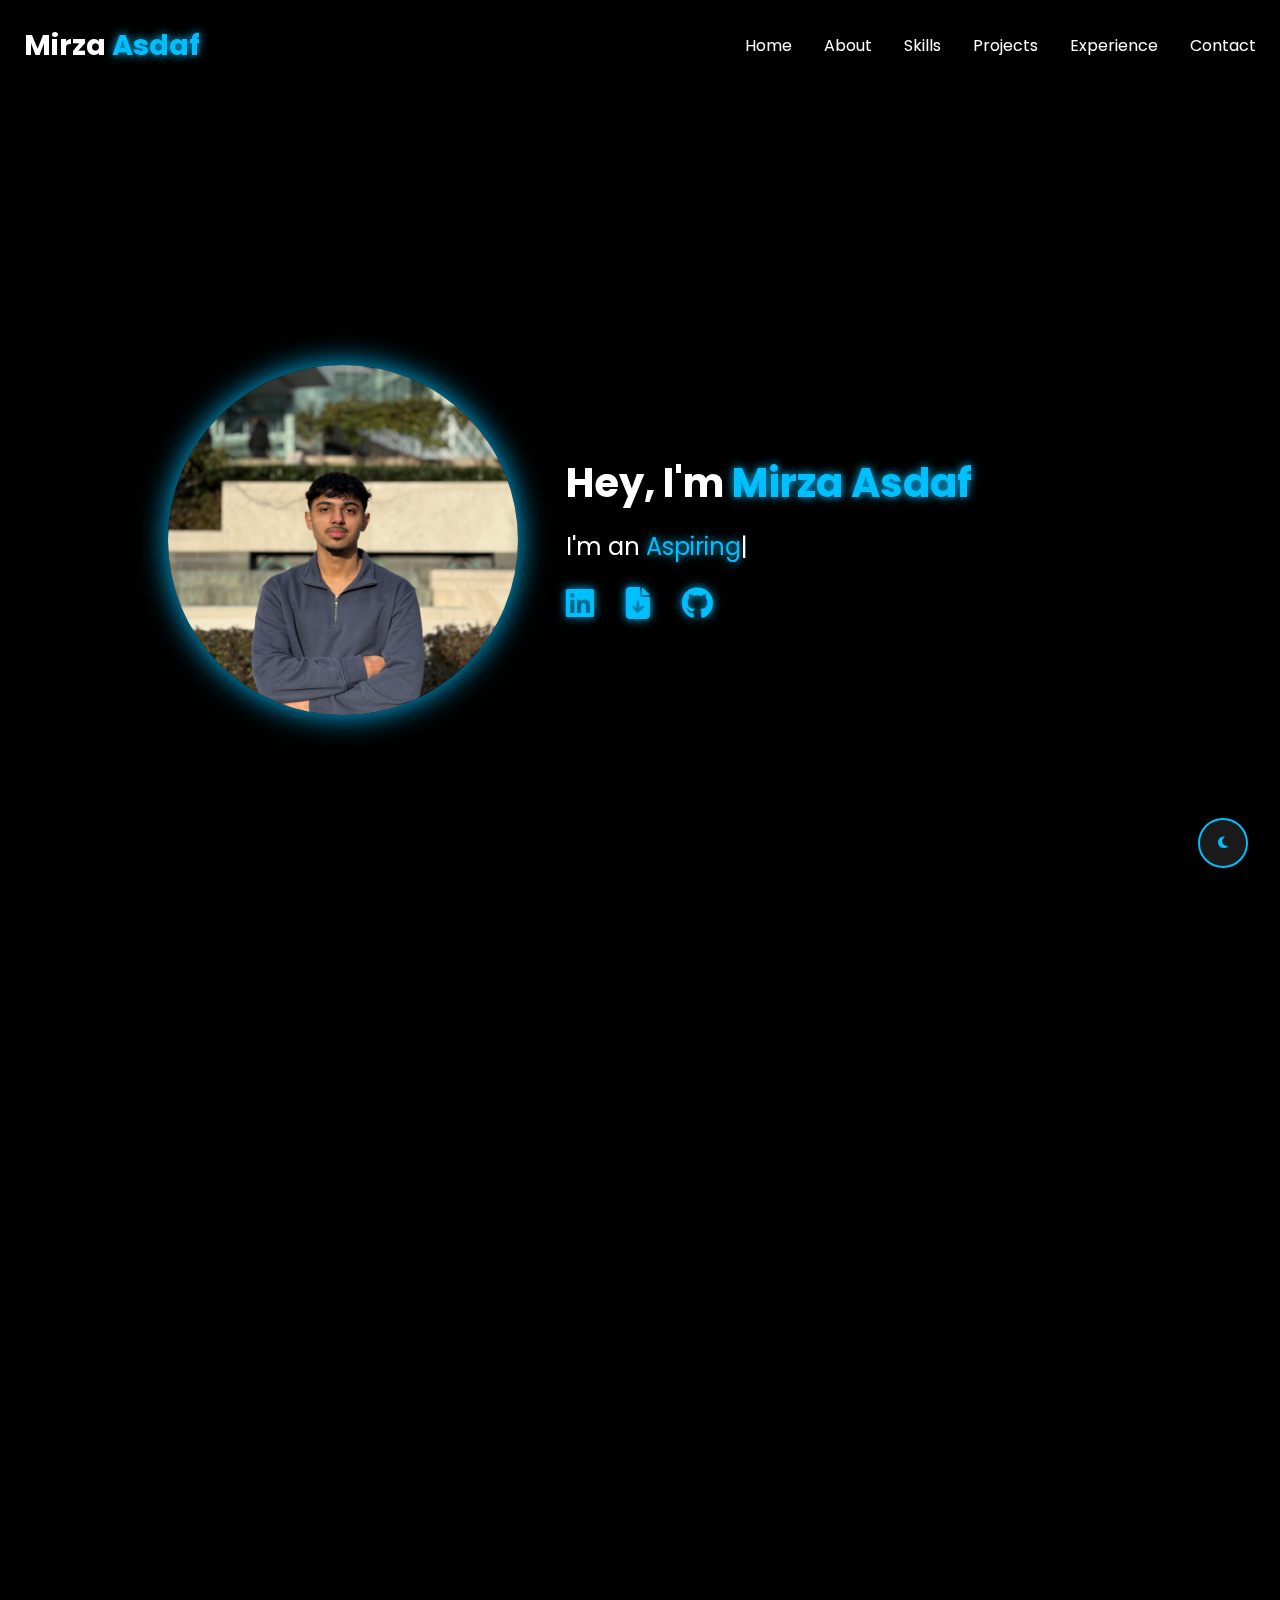
<file: index.html>
<!DOCTYPE html>
<html lang="en">
<head>
    <link rel="icon" type="image/png" href="images/favicon.ico">
  <meta charset="UTF-8" />
  <meta name="viewport" content="width=device-width, initial-scale=1.0"/>
  
  <!-- Font Awesome -->
  <link rel="stylesheet" href="https://cdnjs.cloudflare.com/ajax/libs/font-awesome/6.5.1/css/all.min.css" />
  
  <!-- AOS Animation Library -->
  <link rel="stylesheet" href="https://unpkg.com/aos@next/dist/aos.css" />

  <!-- Custom CSS -->
  <link rel="stylesheet" href="css/styles.css"/>

  <title>Mirza Asdaf Portfolio</title>
</head>
<body>
  <!-- NAVIGATION -->
  <nav>
    <div class="nav-container">
      <div class="logo" data-aos="zoom-in" data-aos-duration="1500">
        Mirza <span>Asdaf</span>
      </div>
      <!-- Hamburger Icon -->
      <div class="hamburger">
        <i class="fas fa-bars"></i>
      </div>

      <div class="links-container">
        <div class="links">
          <div class="link" data-aos="fade-up" data-aos-duration="1500" data-aos-delay="100">
            <a href="#home">Home</a>
          </div>
          <div class="link" data-aos="fade-up" data-aos-duration="1500" data-aos-delay="200">
            <a href="#about">About</a>
          </div>
          <div class="link" data-aos="fade-up" data-aos-duration="1500" data-aos-delay="300">
            <a href="#skills">Skills</a>
          </div>
          <div class="link" data-aos="fade-up" data-aos-duration="1500" data-aos-delay="400">
            <a href="#projects">Projects</a>
          </div>
          <div class="link" data-aos="fade-up" data-aos-duration="1500" data-aos-delay="500">
            <a href="#experience">Experience</a>
          </div>
          <div class="link" data-aos="fade-up" data-aos-duration="1500" data-aos-delay="600">
            <a href="#contact">Contact</a>
          </div>
        </div>
      </div>
    </div>
  </nav>

   <!-- THEME TOGGLE BUTTON -->
 <button id="theme-toggle" class="theme-toggle">
    <i class="fas fa-moon"></i>
  </button>

 

  <!-- HOME SECTION -->
  <section id="home" class="section">
    <div class="main-container">
      <div class="image" data-aos="zoom-out" data-aos-duration="3000">
        <img src="images/profilepic.JPG" alt="Profile Picture" />
      </div>
      <div class="content">
        <h1 data-aos="fade-left" data-aos-duration="1500" data-aos-delay="700">
          Hey, I'm <span>Mirza Asdaf</span>
        </h1>
        <div
          class="typewriter"
          data-aos="fade-right"
          data-aos-duration="1500"
          data-aos-delay="900"
        >
          I'm an <span class="typewriter-text"></span><label>|</label>
        </div>


         <!-- Social icons under the typewriter -->
         <div class="social-icons">
            <!-- LinkedIn -->
            <a
              href="https://www.linkedin.com/in/mirza-asdaf/"
              target="_blank"
              aria-label="LinkedIn"
            >
              <i class="fab fa-linkedin"></i>
            </a>
            <!-- Resume download -->
            <a
              href="resume.pdf"
              download
              aria-label="Download Resume"
            >
              <i class="fas fa-file-download"></i>
            </a>
            <!-- GitHub -->
            <a
              href="https://github.com/Mirza-7"
              target="_blank"
              aria-label="GitHub"
            >
              <i class="fab fa-github"></i>
            </a>
          </div>
        </div>
      </div>
    </section>
   
   
    <!-- ABOUT SECTION -->
    <section id="about" class="section">
      <div class="about-container" data-aos="fade-up" data-aos-duration="1500">
        <div class="about-image">
          <img src="images/about.JPG" alt="About Me" />
        </div>
        <div class="about-text">
          <h2>About Me</h2>
          <p>
            Hello! My name is Asdaf, and I’m currently in my second year of Computer Science at SFU.
            I’m an up-and-coming developer looking to dive into AI and software. Each day, I’m
            exploring new technologies and refining my skills, working toward innovative solutions
            that shape the future of tech.
          </p>
        </div>
      </div>
    </section>
   
   
    <!-- SKILLS SECTION -->
    <section id="skills" class="section">
      <div class="skills-container" data-aos="fade-up" data-aos-duration="1500">
        <h2>Technical Skills</h2>
        <div class="skills-grid">
          <!-- 6 Skills: 2 columns x 3 rows -->
          <div class="skill-item">
            <i class="fab fa-html5"></i>
            <span>HTML5</span>
          </div>
          <div class="skill-item">
            <i class="fab fa-css3-alt"></i>
            <span>CSS3</span>
          </div>
          <div class="skill-item">
            <i class="fab fa-js-square"></i>
            <span>JavaScript</span>
          </div>
          <div class="skill-item">
            <i class="fab fa-python"></i>
            <span>Python</span>
          </div>
          <div class="skill-item">
            <i class="fas fa-code"></i>
            <span>C++</span>
          </div>
          <div class="skill-item">
            <i class="fab fa-react"></i>
            <span>React</span>
          </div>
        </div>
      </div>
    </section>
   
   
   
   
    <!-- PROJECTS SECTION -->
   <section id="projects" class="section">
      <div class="projects-container" data-aos="fade-up" data-aos-duration="1500">
        <h2>Featured Projects</h2>
        <div class="projects-grid">
          <div class="project-card">
            <img src="images/coin.jpg" alt="Coin Sorter Simulator" />
            <div class="project-info">
              <h3>Coin Sorter Simulator</h3>
              <p>This project is a C program designed to simulate a Coin Sorting Machine.
                   The program sorts up to five different types of coins based on their weight,
                    diameter, condition (bent or usable), and image recognition. It allows users
                     to configure the sorter for any group of coins, such as Canadian coins,
                      by inputting a configuration file that defines each coin type’s attributes.
                        </p>
              <div class="project-links">
                <a href="#"><i class="fab fa-github"></i></a>
                <a href="#"><i class="fas fa-external-link-alt"></i></a>
              </div>
            </div>
          </div>
          <div class="project-card">
            <img src="images/music.jpg" alt="Music" />
            <div class="project-info">
              <h3>Music Playlist Tracker</h3>
              <p>Playlist Tracker that allows users to add, remove, swap,
                   and manage songs dynamically. The program uses linked lists
                    to store the playlist, ensuring efficient insertion, deletion,
                     and modifications. Users can interactively modify their playlist by
                      choosing from various commands to customize the song order and structure.</p>
              <div class="project-links">
                <a href="#"><i class="fab fa-github"></i></a>
                <a href="#"><i class="fas fa-external-link-alt"></i></a>
              </div>
            </div>
          </div>
          <div class="project-card">
            <img src="images/tictactoe.jpg" alt="Project 3" />
            <div class="project-info">
              <h3>Unbeatable Tic Tac Toe AI</h3>
              <p>This Python program is a Tic-Tac-Toe game where the AI is programmed to always win
                   or at least force a draw. The AI uses the Minimax algorithm, a decision making
                   algorithm commonly used in games, to ensure optimal moves every time.
                    The game allows a human player to compete against the AI, but beating it is impossible!</p>
              <div class="project-links">
                <a href="#"><i class="fab fa-github"></i></a>
                <a href="#"><i class="fas fa-external-link-alt"></i></a>
              </div>
            </div>
          </div>
        </div>
      </div>
    </section>
   
   
   
   
    <!-- EXPERIENCE SECTION -->
    <section id="experience" class="section">
      <div class="experience-container" data-aos="fade-up" data-aos-duration="1500">
        <h2>Experience</h2>
        <!--  experience card -->
        <div class="experience-grid single">
          <div class="experience-card">
            <h3>Backend Game Developer @ Horizon Expeditions</h3>
            <p><strong>October 2024 - Present (Permanent Part-time)</strong></p>
            <p>
              Currently working as an AI and backend developer, focusing on programming AI bots
              and developing backend systems. Responsible for enhancing system performance and
              ensuring smooth integration of game mechanics for an optimized user experience.
            </p>
          </div>
        </div>
      </div>
    </section>
   
   
    <!-- CONTACT SECTION -->
    <section id="contact" class="section">
      <div class="contact-container" data-aos="fade-up" data-aos-duration="1500">
        <h2>Contact Me</h2>
        <form
          class="contact-form"
          action="mailto:mirzaasdaf7@gmail.com"
          method="post"
          enctype="text/plain"
        >
          <div class="form-row">
            <input type="text" name="firstName" placeholder="First Name" required />
            <input type="text" name="lastName" placeholder="Last Name" required />
          </div>
          <textarea
            name="message"
            rows="6"
            placeholder="Your message here..."
            required
          ></textarea>
          <button type="submit">Send</button>
        </form>
      </div>
    </section>
   
   
    <!-- AOS Library Script -->
    <script src="https://unpkg.com/aos@next/dist/aos.js"></script>
    <script src="js/script.js"></script>
   </body>
   </html>
</file>
<file: css/styles.css>
@import url('https://fonts.googleapis.com/css2?family=Poppins:wght@100;200;300;400;500;600&display=swap');


/* Root Variables */
:root {
 --neon-blue: #00bfff;
 --background-color: #000;
 --text-color: #fff;
}


* {
 padding: 0;
 margin: 0;
 font-family: 'Poppins', sans-serif;
 box-sizing: border-box;
}


html {
 scroll-behavior: smooth; 
}


body {
 background-color: var(--background-color);
 color: var(--text-color);
 overflow-x: hidden;
}


/* NAVIGATION */
.nav-container {
 width: 100%;
 height: 10vh;
 display: flex;
 align-items: center;
 justify-content: space-between;
 padding: 0 1.5rem;
 position: fixed;
 top: 0;
 z-index: 1000;
 background: rgba(0, 0, 0, 0.8);
}


.logo {
 color: white;
 font-size: 1.8rem;
 font-weight: bold;
}


/* Neon style on elements */
.logo span,
.content h1 span,
.content .typewriter-text,
.social-links i,
.content button,
.project-links a {
 color: var(--neon-blue);
 text-shadow: 0 0 10px var(--neon-blue);
}


/* HAMBURGER */
.hamburger {
 display: none;
 font-size: 1.8rem;
 color: var(--text-color);
 cursor: pointer;
}


.links-container {
 display: flex;
 align-items: center;
}


.links {
 display: flex;
 gap: 2rem;
}


.link a {
 color: white;
 text-decoration: none;
 position: relative;
 font-size: 1rem;
}


.link a:hover {
 color: var(--neon-blue);
}


/* SECTIONS */
.section {
 min-height: 100vh;
 width: 100%;
 padding: 0 50px;
 display: flex;
 align-items: center;
 justify-content: center;
 margin-top: 10vh; 
}


/* THEME TOGGLE */
.theme-toggle {
 position: fixed;
 bottom: 2rem;
 right: 2rem;
 background: rgba(255, 255, 255, 0.1);
 border: 2px solid var(--neon-blue);
 color: var(--neon-blue);
 width: 50px;
 height: 50px;
 border-radius: 50%;
 cursor: pointer;
 transition: all 0.3s ease;
 display: grid;
 place-items: center;
 z-index: 1500;
}


/* HOME SECTION */
.main-container {
    display: flex;
    align-items: center;
    justify-content: flex-start; 
    gap: 3rem;
    width: 80%;
    max-width: 1200px; 
    margin: 0 auto;    
  }
  
  .main-container .image {
    width: 350px;    
    height: 350px;
    border-radius: 50%;
    overflow: hidden;
    box-shadow: 0 0 30px var(--neon-blue);
    transition: transform 0.3s ease;
  }
  
  .main-container .image img {
    width: 100%;
    height: 100%;
    object-fit: cover;
  }
  
  .main-container .image:hover {
    transform: scale(1.05);
  }
  
  .content h1 {
    font-size: 2.5rem;
    margin-bottom: 1rem;
  }
  
  .typewriter {
    font-size: 1.5rem;
    margin-bottom: 1rem;

  }

  /* Social Icons under typewriter */
.social-icons {
    margin-top: 1rem;
    display: flex;
    gap: 2rem;
    align-items: center;
   }
   
   
   .social-icons a {
    color: var(--neon-blue); 
    font-size: 2rem;        
    transition: transform 0.2s ease;
    text-decoration: none;
    text-shadow: 0 0 10px var(--neon-blue);
   }
   
   
   .social-icons a:hover {
    transform: scale(1.2);
   }
   
.main-container .image {
    width: 350px;    
    height: 350px;
    border-radius: 50%;
    overflow: hidden;
    box-shadow: 0 0 30px var(--neon-blue); 
    transition: transform 0.3s ease;
  }
  
  .main-container .image img {
    width: 100%;
    height: 100%;
    object-fit: cover;
  }
  
  .main-container .image:hover {
    transform: scale(1.05); 
  }

  .content h1 {
    font-size: 2.5rem;
    margin-bottom: 1rem;
   }
   
   
   .typewriter {
    font-size: 1.5rem;
    margin-bottom: 1rem;
   }
   
   
   /*  Icons under typewriter */
   .social-icons {
    margin-top: 1rem;
    display: flex;
    gap: 2rem;
    align-items: center;
   }
   
   
   .social-icons a {
    color: var(--neon-blue); 
    font-size: 2rem;       
    transition: transform 0.2s ease;
    text-decoration: none;
    text-shadow: 0 0 10px var(--neon-blue);
   }
   
   
   .social-icons a:hover {
    transform: scale(1.2);
   }
   
   
   /* ABOUT */
   .about-container {
    display: flex;
    align-items: center;
    justify-content: center;
    gap: 3rem;
   }
   
   
   .about-image img {
    width: 350px;
    height: 350px;
    object-fit: cover;
    border-radius: 10px;
    box-shadow: 0 0 20px var(--neon-blue);
   }
   
   
   .about-text h2 {
    font-size: 2rem;
    margin-bottom: 1rem;
   }
   
   
   .about-text p {
    font-size: 1.2rem;
    line-height: 1.6;
    max-width: 600px;
   }
   
   
   /* SKILLS */
   .skills-container h2 {
    text-align: center;
    margin-bottom: 2rem;
   }
   
   
 
   .skills-grid {
    display: grid;
    grid-template-columns: repeat(2, minmax(150px, 1fr));
    gap: 2rem;
    margin-top: 3rem;
    justify-items: center; 
   }
   
   
   .skill-item {
    background: rgba(255, 255, 255, 0.1);
    padding: 2rem;
    border-radius: 10px;
    text-align: center;
    transition: transform 0.3s ease;
    width: 180px; 
   }
   
   
   .skill-item i {
    font-size: 2rem;
    margin-bottom: 0.5rem;
   }
   
   
   .skill-item:hover {
    transform: translateY(-10px);
   }
   
   
   /* PROJECTS */
   .projects-container h2 {
    text-align: center;
    margin-bottom: 2rem;
   }
   
   
  
   .projects-grid {
    display: grid;
    grid-template-columns: repeat(3, minmax(250px, 1fr));
    gap: 2rem;
    justify-items: center; 
   }
   
   
   .project-card {
    background: rgba(255, 255, 255, 0.1);
    border-radius: 10px;
    overflow: hidden;
    transition: transform 0.3s ease;
    width: 280px; 
   }
   
   
   .project-card:hover {
    transform: translateY(-10px);
   }
   
   
   .project-card img {
    width: 100%;
    height: 180px;
    object-fit: cover;
   }
   
   
   .project-info {
    padding: 1.5rem;
   }
   
   
   .project-links {
    margin-top: 1rem;
    display: flex;
    gap: 1rem;
    justify-content: center;
   }
   
   
   /* EXPERIENCE */
   .experience-container h2 {
    text-align: center;
    margin-bottom: 2rem;
   }
   
   
   
   .experience-grid {
    display: grid;
    grid-template-columns: repeat(2, minmax(280px, 1fr));
    gap: 2rem;
    justify-items: center;
   }
   
   
  
   .experience-grid.single {
    display: block; 
   }
   
   
   .experience-grid.single .experience-card {
    width: 80%;       
    max-width: 800px; 
    margin: 0 auto;   
   }
   
   
   .experience-card {
    background: rgba(255, 255, 255, 0.1);
    border-radius: 10px;
    padding: 1.5rem;
    transition: transform 0.3s ease;
   }
   
   
   .experience-card:hover {
    transform: translateY(-10px);
   }
   
   
   .experience-card h3 {
    margin-bottom: 0.5rem;
    font-size: 1.3rem;
   }
   
   
   /* CONTACT */
   .contact-container h2 {
    text-align: center;
    margin-bottom: 2rem;
   }
   
   
   .contact-form {
    display: flex;
    flex-direction: column;
    max-width: 600px;
    width: 100%;
    margin: 0 auto;
   }
   
   
   .form-row {
    display: flex;
    gap: 1rem;
    margin-bottom: 1rem;
   }
   
   
   .contact-form input,
   .contact-form textarea {
    width: 100%;
    padding: 0.75rem 1rem;
    border: 2px solid var(--neon-blue);
    background: rgba(255, 255, 255, 0.1);
    color: var(--text-color);
    border-radius: 5px;
    outline: none;
    font-size: 1rem;
   }
   
   
   .contact-form button {
    border: 2px solid var(--neon-blue);
    padding: 0.75rem 1.5rem;
    background: transparent;
    color: var(--neon-blue);
    border-radius: 5px;
    cursor: pointer;
    align-self: flex-end;
    transition: all 0.3s ease;
    font-size: 1rem;
   }
   
   
   .contact-form button:hover {
    background-color: var(--neon-blue);
    color: #000;
   }
   
   
   /* RESPONSIVE NAV (HAMBURGER) */
   @media (max-width: 768px) {
    .hamburger {
      display: block;
    }
    .links-container {
      position: absolute;
      top: 10vh;
      right: 0;
      background: rgba(0,0,0,0.95);
      width: 100%;
      max-height: 0;
      overflow: hidden;
      transition: max-height 0.4s ease;
      display: flex;
      flex-direction: column;
      align-items: center;
    }
    .links-container.open {
      max-height: 300px;
    }
    .links {
      flex-direction: column;
      gap: 1rem;
      padding: 1rem 0;
    }
   }
   
   
   /* On medium screens, reduce columns to fit better */
   @media (max-width: 992px) {
    .projects-grid {
      grid-template-columns: 1fr 1fr;
    }
    .experience-grid {
      grid-template-columns: 1fr;
    }
    .skills-grid {
      grid-template-columns: 1fr 1fr;
    }
   }
   
   
   @media (max-width: 768px) {
    .section {
      padding: 0 20px;
      margin-top: 10vh;
    }
   
   
    .main-container {
      flex-direction: column;
      width: 90%;
    }
   
   
    .about-container {
      flex-direction: column;
    }
   
   
    .form-row {
      flex-direction: column;
    }
   }
</file>
